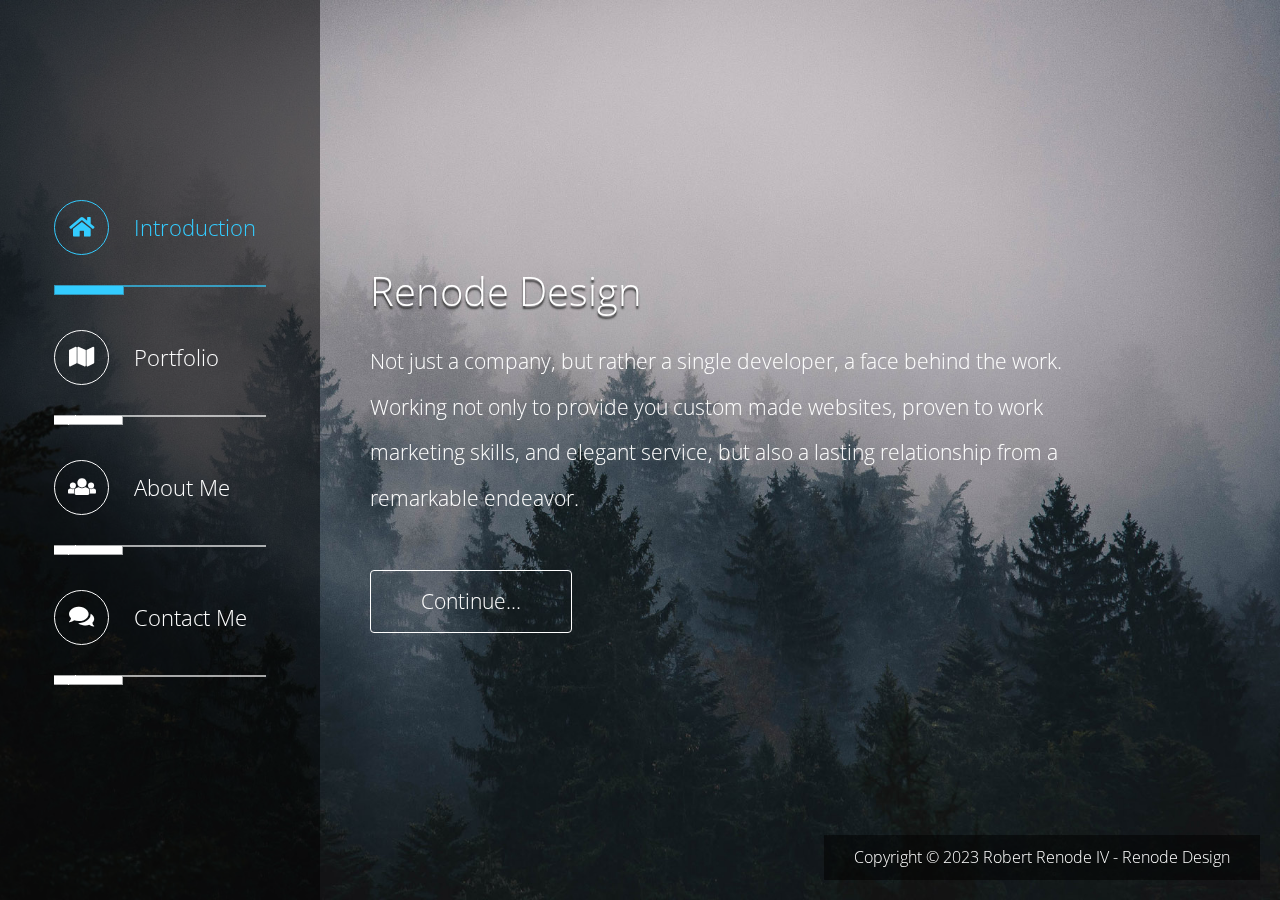
<file: index.html>
<!DOCTYPE html>
<html>
<head>
	<meta charset="utf-8">
	<meta http-equiv="X-UA-Compatible" content="IE=edge">
	<meta name="viewport" content="width=device-width, initial-scale=1">
    <meta name="description" content="A web development business ran by someone, not something." />
    <meta name="google" content="nositelinkssearchbox" />
    <link rel="alternate" href="https://renode.design/" hreflang="en-us" /> 

	<title>Renode Design | Home</title>

	<link rel="stylesheet" href="https://fonts.googleapis.com/css?family=Open+Sans:300,400">  <!-- Google web font "Open Sans" -->
	<link rel="stylesheet" href="css/fontawesome-all.min.css">
	<link rel="stylesheet" href="css/bootstrap.min.css">
	<link rel="stylesheet" href="https://cdn.jsdelivr.net/npm/bootstrap@4.4.1/dist/css/bootstrap.min.css" integrity="sha384-Vkoo8x4CGsO3+Hhxv8T/Q5PaXtkKtu6ug5TOeNV6gBiFeWPGFN9MuhOf23Q9Ifjh" crossorigin="anonymous">
	<link rel="stylesheet" type="text/css" href="slick/slick.css"/>
	<link rel="stylesheet" type="text/css" href="slick/slick-theme.css"/>
	<link rel="stylesheet" href="css/style.css">

	<script
		src="https://code.jquery.com/jquery-3.7.1.slim.min.js"
		integrity="sha256-kmHvs0B+OpCW5GVHUNjv9rOmY0IvSIRcf7zGUDTDQM8="
		crossorigin="anonymous">
	</script>
	
	<script src="https://cdn.jsdelivr.net/npm/bootstrap@4.4.1/dist/js/bootstrap.min.js" integrity="sha384-wfSDF2E50Y2D1uUdj0O3uMBJnjuUD4Ih7YwaYd1iqfktj0Uod8GCExl3Og8ifwB6" crossorigin="anonymous"></script>

	<script>
		var renderPage = true;

	if(navigator.userAgent.indexOf('MSIE')!==-1
		|| navigator.appVersion.indexOf('Trident/') > 0){
   		/* Microsoft Internet Explorer detected in. */
   		alert("Please view this in a modern browser such as Chrome or Microsoft Edge.");
   		renderPage = false;
	}
	</script>
</head>

<body>
	<!-- Loader -->
	<div id="loader-wrapper">
		<div id="loader"></div>
		<div class="loader-section section-left"></div>
		<div class="loader-section section-right"></div>
	</div>
	
	<!-- Page Content -->
	<div class="container-fluid tm-main">
		<div class="row tm-main-row">

			<!-- Sidebar -->
			<div id="tmSideBar" class="col-xl-3 col-lg-4 col-md-12 col-sm-12 sidebar">

				<button id="tmMainNavToggle" class="menu-icon">&#9776;</button>

				<div class="inner">
					<nav id="tmMainNav" class="tm-main-nav">
						<ul>
							<li>
								<a href="#intro" id="tmNavLink1" class="scrolly active" data-bg-img="constructive_bg_01.jpg" data-page="#tm-section-1">
									<i class="fas fa-home tm-nav-fa-icon"></i>
									<span>Introduction</span>
								</a>
							</li>
							<li>
								<a href="#products" id="tmNavLink2" class="scrolly" data-bg-img="constructive_bg_02.jpg" data-page="#tm-section-2" data-page-type="carousel">
									<i class="fas fa-map tm-nav-fa-icon"></i>
									<span>Portfolio</span>
								</a>
							</li>							
							<li>
								<a href="#company" class="scrolly" data-bg-img="constructive_bg_03.jpg" data-page="#tm-section-3">
									<i class="fas fa-users tm-nav-fa-icon"></i>
									<span>About Me</span>
								</a>
							</li>
							<li>
								<a href="#contact" class="scrolly" data-bg-img="constructive_bg_04.jpg" data-page="#tm-section-4">
									<i class="fas fa-comments tm-nav-fa-icon"></i>
									<span>Contact Me</span>
								</a>
							</li>
						</ul>
					</nav>
				</div>
			</div>

			<div class="col-xl-9 col-lg-8 col-md-12 col-sm-12 tm-content">

					<!-- section 1 -->
					<section id="tm-section-1" class="tm-section">
						<div class="ml-auto">
							<header class="mb-4"><a href="http://christmas.renode.design/"><h1 class="tm-text-shadow">Renode Design</h1></a></header>
							<p class="mb-5 tm-font-big">Not just a company, but rather a single developer, a face behind the work. Working not only to provide you custom made websites, proven to work marketing skills, and elegant service,  but also a lasting relationship from a remarkable endeavor.</p>
							<a href="#" class="btn tm-btn tm-font-big" data-nav-link="#tmNavLink2">Continue...</a> 
							<!-- data-nav-link holds the ID of nav item, which means this link should behave the same as that nav item  -->
						</div>
					</section>

					<!-- section 2 -->
					<section id="tm-section-2" class="tm-section" style="width: inherit;">
						<div style="position: absolute; top: 5%; right: 5%; bottom: 5%; left: 5%; background-color: rgba(0, 0, 0, 0.7); z-index: -1; border-radius: 15px;"></div>
						<header class="mb-4">
							<h2 class="tm-text-shadow">Portfolio</h2>
						</header>
						<div>
							<div class="row">
								<div class="col-4">
									<div class="list-group" id="list-tab" role="tablist">
										<!-- Add a link for the new tab content -->
										<a class="list-group-item list-group-item-action" id="list-portfolio1-list" data-toggle="list" href="#portfolio1" role="tab" aria-controls="portfolio1">Courses</a>
										<a class="list-group-item list-group-item-action" id="list-portfolio2-list" data-toggle="list" href="#portfolio2" role="tab" aria-controls="portfolio2">John Bonham Tribute</a>
										<a class="list-group-item list-group-item-action" id="list-portfolio3-list" data-toggle="list" href="#portfolio3" role="tab" aria-controls="portfolio3">Lippincott Photography</a>
									</div>
								</div>
								<div class="col-8">
									<div class="tab-content" id="nav-tabContent">
										<div class="tab-pane fade" id="portfolio1" role="tabpanel" aria-labelledby="list-portfolio1-list">
											<div class="container">
												<div class="row">
													<div class="col-lg-12">
														<h4 class="modal-title" id="portfolio1Label">Courses</h4>
														<img class="portfolio-header" src="img/gallery/gallery-RenodeDesign.png">
														<h5>Client: <a href="#"><strong>Self-Passion Project</strong></a></h5>
														<p>Learning is a deep passion of mine. Unfortunately, I'm not cut-out for tradional schooling. Thus, most of my skills and knowledge come from self-study. While pure self-teaching can be effective, I know that having certifications and a structured ciriculum are important. What's most important is having access to these things. So, I complied a list of free courses provided by a variety highyly regarded universities from around the world to help share my love of learning.</p>
														<a href="https://int-young-snake.rrenode.repl.co" target="_blank" class="btn btn-info">View</a>
													</div>
												</div>
											</div>
										</div>
										<div class="tab-pane fade" id="portfolio2" role="tabpanel" aria-labelledby="list-portfolio2-list">
											<div class="container">
												<div class="row">
													<div class="col-lg-12">
														<h4 class="modal-title" id="portfolio1Label">John Bonham Tribute</h4>
														<img class="portfolio-header" src="img/gallery/gallery-img-john.png">
														<h5>Client: <a href="#"><strong>Self-Passion Project</strong></a></h5>
														<p>A musician and specifically a drummer myself, I was taken away when I learned of Led Zeppelin; specifically the drummer behind their sound. A large part of my own develop of technique with the instrument came from studying Bonham's work. In honor of his skills and accomplishments, and to test my own programming, I created this project.</p>
														<a href="https://renode.design/john-bonham-tribute/" target="_blank" class="btn btn-info">View</a>
													</div>
												</div>
											</div>
										</div>
										<div class="tab-pane fade" id="portfolio3" role="tabpanel" aria-labelledby="list-portfolio3-list">
											<div class="container">
												<div class="row">
													<div class="col-lg-12">
														<h4 class="modal-title" id="portfolio1Label">Lippincott Photography</h4>
														<img class="portfolio-header" src="img/gallery/gallery-img-lipp.png">
														<h5>Client: <a href="#"><strong> Jacob Lippincott</strong></a></h5>
														<p>Jacob Lippincott is a photographer I met a long time ago. In his quest to turn his passion into a business, he needed a website for a portfolio. I was hired to create his original website. Some careful teaching, late nights fixing things, and some two years later Mr. Lippincott has become quite attuned to editing, updating, and even redesigning his own website.</p>
														<a href="https://lippincottphotography.com/" target="_blank" class="btn btn-info">View</a>
													</div>
												</div>
											</div>
										</div>
									</div>
								</div>
							</div>
						</div>
					</section>

					<!-- section 3 -->
					<section id="tm-section-3" class="tm-section">						
						<div class="row mb-4">
							<header class="col-xl-12"><h2 class="tm-text-shadow">About Me</h2></header>		
						</div>
						<div class="row">
							<div class="col-sm-12 col-md-6 col-lg-12 col-xl-6 mb-4">
								<div class="media tm-bg-transparent-black tm-border-white">
									<i class="fab fa-apple tm-icon-circled tm-icon-media"></i>
									<div class="media-body">
										<h3>Loves to Learn</h3>
										<p>Not only pastionate about learning, but understanding. Always hungry to learn new skills. </p>	
									</div>
								</div>
							</div>	
							<div class="col-sm-12 col-md-6 col-lg-12 col-xl-6 mb-4">
								<div class="media tm-bg-transparent-black tm-border-white">
									<i class="fas fa-map-pin mr-4 tm-icon-circled tm-icon-media"></i>	
									<div class="media-body">
										<h3>Passionate Work</h3>
										<p>Working fulfils a sense of accomplishment, and every project of mine is completed with passion. </p>	
									</div>
								</div>
							</div>
							<div class="col-sm-12 col-md-6 col-lg-12 col-xl-6 mb-4">
								<div class="media tm-bg-transparent-black tm-border-white" style="height: 100%">
									<i class="fab fa-fly mr-4 tm-icon-circled tm-icon-media"></i>
									<div class="media-body">
										<h3>Various Services</h3>
										<p>Provide all kinds of services including: SEO, Social Media Managing, Web Design, Web Management and more.</p>		
									</div>
								</div>
							</div>
							<div class="col-sm-12 col-md-6 col-lg-12 col-xl-6 mb-4">
								<div class="media tm-bg-transparent-black tm-border-white">
									<i class="fab fa-linode mr-4 tm-icon-circled tm-icon-media"></i>
									<div class="media-body">
										<h3>Values You</h3>
										<p>The relationship between client and business shouldn't be emotionless; it should have character and lasting impact.</p>	
									</div>
								</div>
							</div>			          		
						</div>						               
					</section>

					<!-- section 4 -->
					<section id="tm-section-4" class="tm-section">
						<div class="tm-bg-transparent-black tm-contact-box-pad">
							<div class="row mb-4">
								<div class="col-sm-12">
									<header><h2 class="tm-text-shadow">Contact Us</h2></header>
								</div>
							</div>
							<div class="row tm-page-4-content">
								<div class="col-md-6 col-sm-12 tm-contact-col">
									<div class="contact_message">
										<form method="POST" class="contact-form" id="contact-form">
                                            
											<div class="form-group">
												<input type="text" id="contact_name" name="contact_name" class="form-control" placeholder="Name" required="">
											</div>
											<div class="form-group">
												<input type="email" id="contact_email" name="_replyto" class="form-control" placeholder="Email" required="">
											</div>
											<div class="form-group">
												<textarea id="contact_message" name="contact_message" class="form-control" rows="9" placeholder="Message" required=""></textarea>
											</div>
											<button type="submit" class="btn tm-btn-submit tm-btn ml-auto">Submit</button>
                                            
                                            <!--<input type="hidden" name="_next" value="//mywebsite.com/thanks.html" />-->
										</form>
									</div>
								</div>
								<div class="col-md-6 col-sm-12 tm-contact-col">
									<div class="tm-address-box">
										<p>If you would like to hire me or want to ask about of my services, you can contact me through this contact form.</p>
										<p>Alternaltively you can contact me straight through email at <a href="mailto:robert.renodej+contact@gmail.com">robert.renodej+contact@gmail.com</a>.</p>
										<address>
											Also availible is by phone at 570-349-9770. Best time to call is any weekday from noon to 10pm: 
										</address>
									</div>
								</div>
							</div>
						</div>
					</section>					
				</div>	<!-- .tm-content -->							
				<footer class="footer-link">
					<p class="tm-copyright-text">Copyright &copy; 2023 Robert Renode IV - <a href="https://renode.design" target="_parent">Renode Design</a></p>
				</footer>
			</div>	<!-- row -->			
		</div>


    
    
		<div id="preload-01"></div>
		<div id="preload-02"></div>
		<div id="preload-03"></div>
		<div id="preload-04"></div>

		<script type="text/javascript" src="js/jquery-3.2.1.min.js"></script>
		<script type="text/javascript" src="js/jquery.backstretch.min.js"></script>
        <script type="text/javascript" src="js/bootstrap.min.js"></script>
		<script type="text/javascript" src="slick/slick.js"></script> <!-- Slick Carousel -->

		<script>

		var sidebarVisible = false;
		var currentPageID = "#tm-section-1";

		// Setup Carousel
		function setupCarousel() {

			// If current page isn't Carousel page, don't do anything.
			if($('#tm-section-2').css('display') == "none") {
			}
			else {	// If current page is Carousel page, set up the Carousel.

				var slider = $('.tm-img-slider');
				var windowWidth = $(window).width();

				if (slider.hasClass('slick-initialized')) {
					slider.slick('destroy');
				}

				if(windowWidth < 640) {
					slider.slick({
	              		dots: true,
	              		infinite: false,
	              		slidesToShow: 1,
	              		slidesToScroll: 1
	              	});
				}
				else if(windowWidth < 992) {
					slider.slick({
	              		dots: true,
	              		infinite: false,
	              		slidesToShow: 2,
	              		slidesToScroll: 1
	              	});
				}
				else {
					// Slick carousel
	              	slider.slick({
	              		dots: true,
	              		infinite: false,
	              		slidesToShow: 3,
	              		slidesToScroll: 2
	              	});
				}

      		}
  		}

  		// Setup Nav
  		function setupNav() {
  			// Add Event Listener to each Nav item
	     	$(".tm-main-nav a").click(function(e){
	     		e.preventDefault();
		    	
		    	var currentNavItem = $(this);
		    	changePage(currentNavItem);
		    	
		    	setupCarousel();
		    	setupFooter();

		    	// Hide the nav on mobile
		    	$("#tmSideBar").removeClass("show");
		    });	    
  		}

  		function changePage(currentNavItem) {
  			// Update Nav items
  			$(".tm-main-nav a").removeClass("active");
     		currentNavItem.addClass("active");

	    	$(currentPageID).hide();

	    	// Show current page
	    	currentPageID = currentNavItem.data("page");
	    	$(currentPageID).fadeIn(1000);

	    	// Change background image
	    	var bgImg = currentNavItem.data("bgImg");
	    	$.backstretch("img/" + bgImg);		    	
  		}

  		// Setup Nav Toggle Button
  		function setupNavToggle() {

			$("#tmMainNavToggle").on("click", function(){
				$(".sidebar").toggleClass("show");
			});
  		}

  		// If there is enough room, stick the footer at the bottom of page content.
  		// If not, place it after the page content
  		function setupFooter() {
  			
  			var padding = 100;
  			var footerPadding = 40;
  			var mainContent = $("section"+currentPageID);
  			var mainContentHeight = mainContent.outerHeight(true);
  			var footer = $(".footer-link");
  			var footerHeight = footer.outerHeight(true);
  			var totalPageHeight = mainContentHeight + footerHeight + footerPadding + padding;
  			var windowHeight = $(window).height();		

  			if(totalPageHeight > windowHeight){
  				$(".tm-content").css("margin-bottom", footerHeight + footerPadding + "px");
  				footer.css("bottom", footerHeight + "px");  			
  			}
  			else {
  				$(".tm-content").css("margin-bottom", "0");
  				footer.css("bottom", "20px");  				
  			}  			
  		}

        var contactform =  document.getElementById('contact-form');
    	contactform.setAttribute('action', 'https://formspree.io/' + 'robert' + '.' + 'renode' + 'j' + '@' + 'gmail' + '.com');    
            
  		// Everything is loaded including images.
      	$(window).on("load", function(){

      		// Render the page on modern browser only.
      		if(renderPage) {
				// Remove loader
		      	$('body').addClass('loaded');

		      	// Page transition
		      	var allPages = $(".tm-section");

		      	// Handle click of "Continue", which changes to next page
		      	// The link contains data-nav-link attribute, which holds the nav item ID
		      	// Nav item ID is then used to access and trigger click on the corresponding nav item
		      	var linkToAnotherPage = $("a.tm-btn[data-nav-link]");
			    
			    if(linkToAnotherPage != null) {
			    	
			    	linkToAnotherPage.on("click", function(){
			    		var navItemToHighlight = linkToAnotherPage.data("navLink");
			    		$("a" + navItemToHighlight).click();
			    	});
			    }
		      	
		      	// Hide all pages
		      	allPages.hide();

		      	$("#tm-section-1").fadeIn();

		     	// Set up background first page
		     	var bgImg = $("#tmNavLink1").data("bgImg");
		     	
		     	$.backstretch("img/" + bgImg, {fade: 500});

		     	// Setup Carousel, Nav, and Nav Toggle
			    setupCarousel();
			    setupNav();
			    setupNavToggle();
			    setupFooter();

			    // Resize Carousel upon window resize
			    $(window).resize(function() {
			    	setupCarousel();
			    	setupFooter();
			    });
      		}	      	
		});

		</script>
	</body>
</html>
</file>
<file: css/style.css>
body {
	font-family: 'Open Sans', Helvetica, Arial, sans-serif;
	font-size: 18px;
	font-weight: 300;
    color: white;
	overflow-x: hidden;
    min-height: 100vh;
    height: 100%;
    position: relative;
    background: #222222;
}

#preload-01 { background: url(../img/constructive_bg_01.jpg) no-repeat -9999px -9999px; }
#preload-02 { background: url(../img/constructive_bg_02.jpg) no-repeat -9999px -9999px; }
#preload-03 { background: url(../img/constructive_bg_03.jpg) no-repeat -9999px -9999px; }
#preload-04 { background: url(../img/constructive_bg_04.jpg) no-repeat -9999px -9999px; }

ul { margin: 0; padding: 0; }

a, button { transition: all 0.3s ease; }
button:focus { outline: none; }
a:focus {
	text-decoration: none;
	outline: none;
}

a {	color: #FFF;  }

a:hover { color: #FF0; }

h1,h2,h3 { font-weight: 300; }

p {
    font-size: 1rem;
    line-height: 2.2;
}

p:last-child { margin-bottom: 0; }

.tm-bg-transparent-black {
    background-color: rgba(0,0,0,0.25);    
    padding: 30px;
}

.tm-contact-box-pad { padding: 60px 55px; }
.tm-border-white { border: 1px solid white; }
.media { align-items: center; }

.tm-icon-circled {
    font-size: 3rem;
    border-radius: 50%;
    border: 1px solid white;
    padding: 8px;
    display: -webkit-box;
    display: -ms-flexbox;
    display: flex;
    -webkit-box-align: center;
    -ms-flex-align: center;
            align-items: center;
    -webkit-box-pack: center;
    -ms-flex-pack: center;
            justify-content: center;
    width: 100px;
    height: 100px;
}

.tm-font-big { font-size: 1.3rem; }

.reverse {
  unicode-bidi: bidi-override;
  direction: rtl;
}

.row {
	display: -ms-flexbox;
	display: flex;
	-ms-flex-wrap: wrap;
	flex-wrap: wrap;
	margin-right: auto;
	margin-left: auto;
}

.tm-main {
    height: 100%;
    min-height: 100vh;
    padding: 0;
}

.tm-main-row {
  height: 100%;
  min-height: 100vh;
  position: relative;
}

#tmMainNavToggle { display: none; }

.sidebar {
    display: -webkit-box;
    display: -ms-flexbox;
    display: flex;
    -webkit-box-align: center;
    -ms-flex-align: center;
            align-items: center;
    -webkit-box-pack: center;
    -ms-flex-pack: center;
            justify-content: center;
    padding: 60px 50px;
    cursor: default;
    z-index: 100;
    background: rgba(0,0,0,0.5);
    color: white;
    z-index: 1000;
}

.tm-content {
    display: -webkit-box;
    display: -ms-flexbox;
    display: flex;
    -ms-flex-item-align: stretch;
        align-self: stretch;
    -webkit-box-align: center;
    -ms-flex-align: center;
            align-items: center;
    padding: 50px 10%;
    width: 100%;
    position: relative;
}

.tm-nav-fa-icon {
    width: 55px;
    height: 55px;
    border-radius: 50%;
    border: 1px solid white;
    padding: 8px;
    display: -webkit-box;
    display: -ms-flexbox;
    display: flex;
    -webkit-box-align: center;
    -ms-flex-align: center;
    align-items: center;
    -webkit-box-pack: center;
    -ms-flex-pack: center;
    justify-content: center;
    margin-right: 35px;
}

.tm-main-nav { font-size: 1.6rem; }
.tm-main-nav li { list-style: none; }
.tm-main-nav a {
    background-image: url(../img/nav-item.png);
    background-repeat: no-repeat;
    background-position: left bottom;
    color: white;
    display: -webkit-box;
    display: -ms-flexbox;
    display: flex;
    -webkit-box-align: center;
    -ms-flex-align: center;
            align-items: center;
    margin: 20px 0 40px 0;
    padding-bottom: 40px;
    padding-right: 80px;
}

.tm-main-nav a:hover,
.tm-main-nav a:focus,
.tm-main-nav a.active {
    background-image: url(../img/nav-item-highlight.png);
    color: #33ccff;
    text-decoration: none;    
}

.tm-main-nav a:hover .tm-nav-fa-icon,
.tm-main-nav a:focus .tm-nav-fa-icon,
.tm-main-nav a.active .tm-nav-fa-icon {
    border-color: #33ccff;
}

.fa-menu {
	width: 50px;
	height: 50px;
}

.btn:hover, .close:hover, .tm-slider-img:hover {
    cursor: pointer;
}

.tm-btn {
    padding: 15px 50px;
    font-size: 1.3rem;
    font-weight: 300;
    background: transparent;
    border-color: white;
    color: white;
    cursor: pointer;
}

.tm-btn:hover,
.tm-btn:focus {
    color: #33ccff;
    border-color: #33ccff;
}

.tm-btn-submit {
    border-radius: 0;
    display: block;
    padding: 15px 43px;
}

.slick-dots { bottom: -45px; }
.slick-dots li button:before { font-size: 20px; }
.slick-slide { margin: 0 10px; }
.slick-list { margin: 0 -10px; }
.tm-text-shadow { text-shadow: 0px 3px 2px rgba(50, 50, 50, 1); }

.portfolio-header {
    width: 100%;
}

.modal img {
    padding-bottom: 10px;
}

.modal p, .modal h1, .modal h4, .modal h5, .modal .modal-body a  {
    color: black;
}

.modal h5 {
     font-size: 1.2rem;
     font-weight: 500;
     text-decoration: underline;
     display: inline;
}

.modal .modal-body a {
    font-size: 1rem;
    color: grey;
}

.modal .modal-body a:hover {
    color: darkgray;
    background-color: lightgray;
    text-decoration: underline;
    text-decoration-color: skyblue;
    cursor: pointer;
    
}

.tm-section {
    max-width: 100%;
    width: auto;
    background: transparent;    
}

.col-md-6.tm-contact-col { margin-bottom: 0; }

.tm-img-slider { max-width: 940px; }
#tm-section-1 { max-width: 700px; }

.tm-icon-media {
  margin-right: 1.5rem;
  margin-bottom: 0;
}

.locked:hover {
    cursor: not-allowed;
}

address { font-size: 1rem; }

address ul {
    padding-left: 2em;
}

.form-control { 
    background: transparent;
    border-color: white;
    color: white;
    font-weight: 300;
    border-radius: 0;
    padding: 15px;
}

.form-control:focus {
    background: transparent;
    color: white;
    border-color: #33ccff;
    box-shadow: none;
}

::-webkit-input-placeholder {
    color: rgba(255, 255, 255, 1) !important;
    opacity: 1.0;
}

:-moz-placeholder {
    color: rgba(255, 255, 255, 1) !important;
    opacity: 1.0;
}

::-moz-placeholder {
    color: rgba(255, 255, 255, 1) !important;
    opacity: 1.0;
}

:-ms-input-placeholder {
    color: rgba(255, 255, 255, 1) !important;
    opacity: 1.0;
}

.footer-link {
    position: absolute;
    bottom: 20px;
    right: 20px;
    margin-left: 20px;
    color: white;
    text-align:right;    
    width:100%;
    z-index: 999;
}

.footer-link.relative { position: relative; }

.tm-copyright-text {
    display: inline-block;
    padding: 5px 30px;
    background-color: rgba(0,0,0,0.5);
}

footer a { color: white; }

@media (max-width: 1800px) {
  .tm-section { margin-right: auto; }
}

@media (max-width: 1724px) {
  .tm-nav-fa-icon { margin-right: 25px; }

  .tm-main-nav a {
    margin: 20px 0 35px 0;
    padding-right: 10px;
  }

  .tm-content { padding: 50px 5%; }
}

@media (max-width: 1400px) {

    .tm-main-nav { font-size: 1.4rem; }
    .tm-main-nav a { padding-right: 10px; }
    .tm-nav-fa-icon { margin-right: 25px; }

    .sidebar {
      padding: 60px 30px;
    }
}

@media (max-width: 1340px) {
  .tm-content {
    padding: 50px;
    margin: 0 auto;
  }
}

@media (max-width: 1199px) {
  .col-md-6.tm-contact-col {
      -ms-flex: 0 0 100%;
      flex: 0 0 100%;
      max-width: 100%;
      margin-bottom: 30px;
  }
}

@media (max-width: 991px) {    

    /*  Nav toggle
        https://www.youtube.com/watch?v=uyT3NSHhke8
    */

    .tm-main-row { position: relative; }

    #tmMainNavToggle { 
        display: block;
        position: absolute;
        right: -60px;
        top: 0;
    }
    
    .menu-icon {
        padding: 10px 15px;
        background: #000000c4;
        border: 1px solid;
        color: #33ccff;
        cursor: pointer;
        margin-top: 4px;
        margin-left: 4px;
        border-radius: 5px;
        width: 60px;
        height: 50px;
        z-index: 1001;
    }
    
    #tmSideBar {
        width: 300px;
        position: absolute;
        min-height: 100vh;
        height: auto;
        left: -300px;
        transition: all .3s ease-in-out;
        -webkit-transition: all .3s ease-in-out;
        -moz-transition: all .3s ease-in-out;
        -ms-transition: all .3s ease-in-out;
        -o-transition: all .3s ease-in-out;
    }

    #tmSideBar.show { left: 0; }

    .sidebar {
        background: rgba(0,0,0,0.9);
        padding: 20px;
    }

    .tm-main-nav a {
      padding-bottom: 20px;
      margin: 20px 0 25px 0;
    }

    .tm-section { margin-left: auto; }

    .tm-section-carousel {    
      max-width: 620px;
      width: 100%;
    }
}

@media (max-width: 767px) {
  .tm-content { padding: 50px 30px; }
}

@media (max-width: 640px) {
  .tm-section-carousel {    
    max-width: 300px;
    padding-bottom: 50px;
  }
}

@media (max-width: 600px) {
    .tm-contact-box-pad { padding: 30px 25px; }

    .footer-link {      
      margin: 0 auto;
      width: 90%;
    }
}

@media (max-width: 500px), (max-width: 809px) and (min-width: 767px) {
  .media { flex-direction: column; }
  .tm-icon-media {
    margin-right: 0;
    margin-bottom: 1.5rem;
  }
}

/* Loader */

#loader-wrapper {
    position: fixed;
    top: 0;
    left: 0;
    width: 100%;
    height: 100%;
    z-index: 2000;
}
#loader {
    display: block;
    position: relative;
    left: 50%;
    top: 50%;
    width: 150px;
    height: 150px;
    margin: -75px 0 0 -75px;
    border-radius: 50%;
    border: 3px solid transparent;
    border-top-color: #3498db;

    -webkit-animation: spin 2s linear infinite; /* Chrome, Opera 15+, Safari 5+ */
    animation: spin 2s linear infinite; /* Chrome, Firefox 16+, IE 10+, Opera */

    z-index: 1001;
}

#loader:before {
    content: "";
    position: absolute;
    top: 5px;
    left: 5px;
    right: 5px;
    bottom: 5px;
    border-radius: 50%;
    border: 3px solid transparent;
    border-top-color: #e74c3c;

    -webkit-animation: spin 3s linear infinite; /* Chrome, Opera 15+, Safari 5+ */
    animation: spin 3s linear infinite; /* Chrome, Firefox 16+, IE 10+, Opera */
}

#loader:after {
    content: "";
    position: absolute;
    top: 15px;
    left: 15px;
    right: 15px;
    bottom: 15px;
    border-radius: 50%;
    border: 3px solid transparent;
    border-top-color: #f9c922;

    -webkit-animation: spin 1.5s linear infinite; /* Chrome, Opera 15+, Safari 5+ */
      animation: spin 1.5s linear infinite; /* Chrome, Firefox 16+, IE 10+, Opera */
}

@-webkit-keyframes spin {
    0%   { 
        -webkit-transform: rotate(0deg);  /* Chrome, Opera 15+, Safari 3.1+ */
        -ms-transform: rotate(0deg);  /* IE 9 */
        transform: rotate(0deg);  /* Firefox 16+, IE 10+, Opera */
    }
    100% {
        -webkit-transform: rotate(360deg);  /* Chrome, Opera 15+, Safari 3.1+ */
        -ms-transform: rotate(360deg);  /* IE 9 */
        transform: rotate(360deg);  /* Firefox 16+, IE 10+, Opera */
    }
}
@keyframes spin {
    0%   { 
        -webkit-transform: rotate(0deg);  /* Chrome, Opera 15+, Safari 3.1+ */
        -ms-transform: rotate(0deg);  /* IE 9 */
        transform: rotate(0deg);  /* Firefox 16+, IE 10+, Opera */
    }
    100% {
        -webkit-transform: rotate(360deg);  /* Chrome, Opera 15+, Safari 3.1+ */
        -ms-transform: rotate(360deg);  /* IE 9 */
        transform: rotate(360deg);  /* Firefox 16+, IE 10+, Opera */
    }
}

#loader-wrapper .loader-section {
    position: fixed;
    top: 0;
    width: 51%;
    height: 100%;
    background: #222222;
    z-index: 1000;
    -webkit-transform: translateX(0);  /* Chrome, Opera 15+, Safari 3.1+ */
    -ms-transform: translateX(0);  /* IE 9 */
    transform: translateX(0);  /* Firefox 16+, IE 10+, Opera */
}

#loader-wrapper .loader-section.section-left {
    left: 0;
}

#loader-wrapper .loader-section.section-right {
    right: 0;
}

/* Loaded */
.loaded #loader-wrapper .loader-section.section-left {
    -webkit-transform: translateX(-100%);  /* Chrome, Opera 15+, Safari 3.1+ */
        -ms-transform: translateX(-100%);  /* IE 9 */
            transform: translateX(-100%);  /* Firefox 16+, IE 10+, Opera */

    -webkit-transition: all 0.7s 0.3s cubic-bezier(0.645, 0.045, 0.355, 1.000);  
            transition: all 0.7s 0.3s cubic-bezier(0.645, 0.045, 0.355, 1.000);
}

.loaded #loader-wrapper .loader-section.section-right {
    -webkit-transform: translateX(100%);  /* Chrome, Opera 15+, Safari 3.1+ */
        -ms-transform: translateX(100%);  /* IE 9 */
            transform: translateX(100%);  /* Firefox 16+, IE 10+, Opera */

-webkit-transition: all 0.7s 0.3s cubic-bezier(0.645, 0.045, 0.355, 1.000);  
    transition: all 0.7s 0.3s cubic-bezier(0.645, 0.045, 0.355, 1.000);
}

.loaded #loader {
    opacity: 0;
    -webkit-transition: all 0.3s ease-out;  
            transition: all 0.3s ease-out;
}
.loaded #loader-wrapper {
    visibility: hidden;

    -webkit-transform: translateY(-100%);  /* Chrome, Opera 15+, Safari 3.1+ */
        -ms-transform: translateY(-100%);  /* IE 9 */
            transform: translateY(-100%);  /* Firefox 16+, IE 10+, Opera */

    -webkit-transition: all 0.3s 1s ease-out;  
            transition: all 0.3s 1s ease-out;
}

/* JavaScript Turned Off */
.no-js #loader-wrapper {
    display: none;
}
</file>
